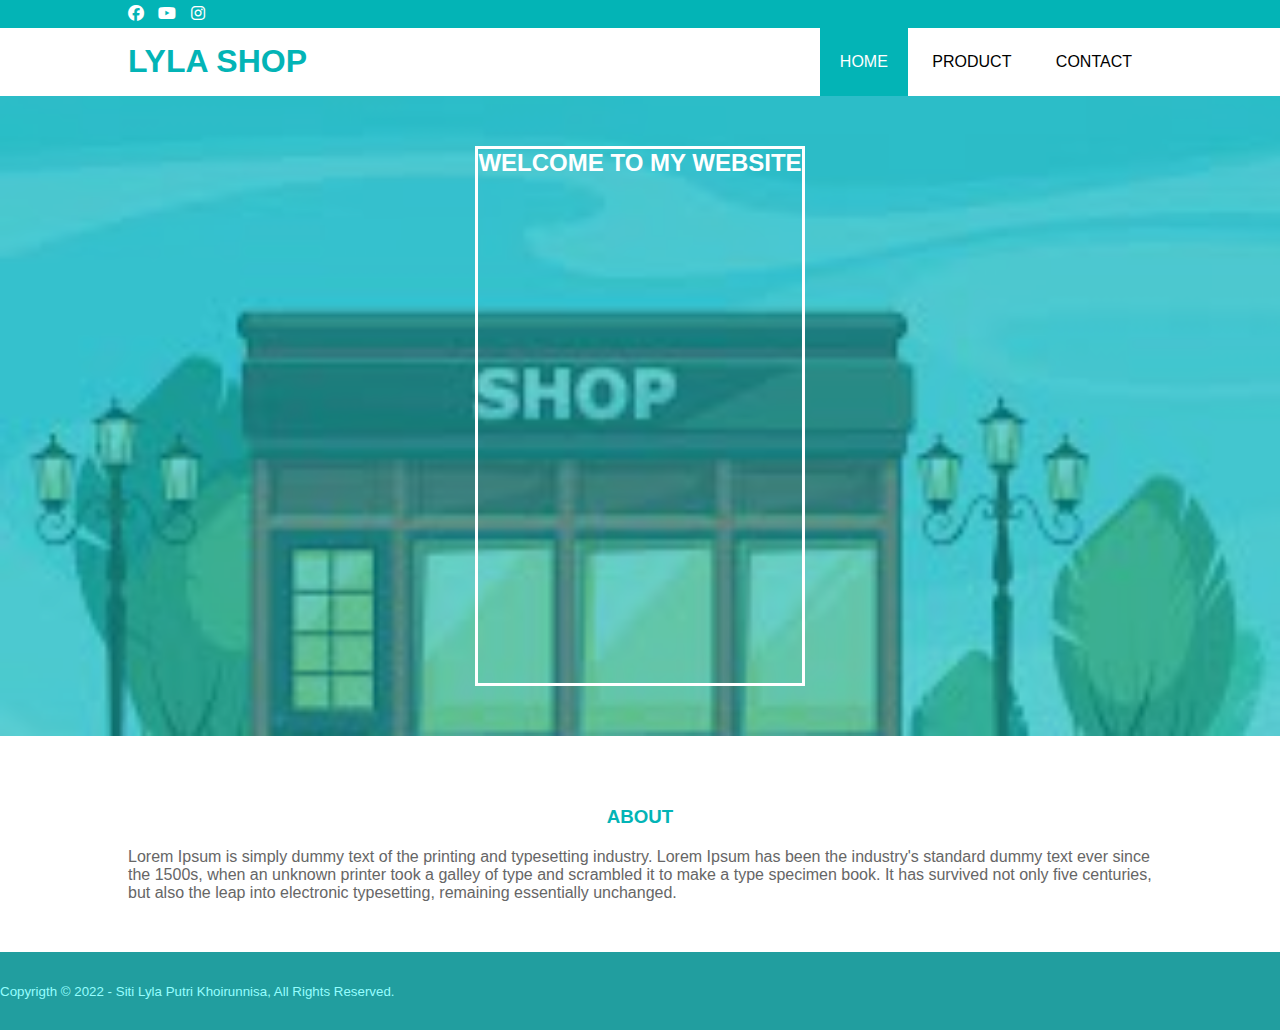
<file: latihan2/index.html>
<!DOCTYPE html>
<html lang="en">
<head>
    <meta charset="UTF-8">
    <meta http-equiv="X-UA-Compatible" content="IE=edge">
    <meta name="viewport" content="width=device-width, initial-scale=1.0">
    <title>ONLINE SHOP</title>
    <link rel="stylesheet" href="index.css">
    <link rel="stylesheet" href="https://cdnjs.cloudflare.com/ajax/libs/font-awesome/6.2.0/css/all.min.css">
</head>
<body>
    <div class="medsos">
        <div class="container">
            <ul>
                <li><a href=""><i class="fa-brands fa-facebook"></i></a></li>
                <li><a href=""><i class="fa-brands fa-youtube"></i></a></li>
                <li><a href=""><i class="fa-brands fa-instagram"></i></a></li>
            </ul>
        </div>
    </div>
    <header>
        <div class="container">
            <h1><a href="index.html">LYLA SHOP</a></h1>
            <ul>
                <li class="active"><a href="index.html">HOME</a></li>
                <li><a href="product.html">PRODUCT</a></li>
                <li><a href="contact.html">CONTACT</a></li>
         </ul>
        </div>
    </header>
    <section class="banner">
        <h2>WELCOME TO MY WEBSITE</h2>
    </section>
    <section class="about">
        <div class="container">
            <h3>ABOUT</h3>
            <p>Lorem Ipsum is simply dummy text of the printing and typesetting industry. Lorem Ipsum has been the industry's standard dummy text ever since the 1500s, when an unknown printer took a galley of type and scrambled it to make a type specimen book. It has survived not only five centuries, but also the leap into electronic typesetting, remaining essentially unchanged.</p>
        </div>
    </section>
    <footer>
        <div class="container"></div>
        <small>Copyrigth &copy; 2022 - Siti Lyla Putri Khoirunnisa, All Rights Reserved.</small>
    </footer>
</body>
</html>
</file>
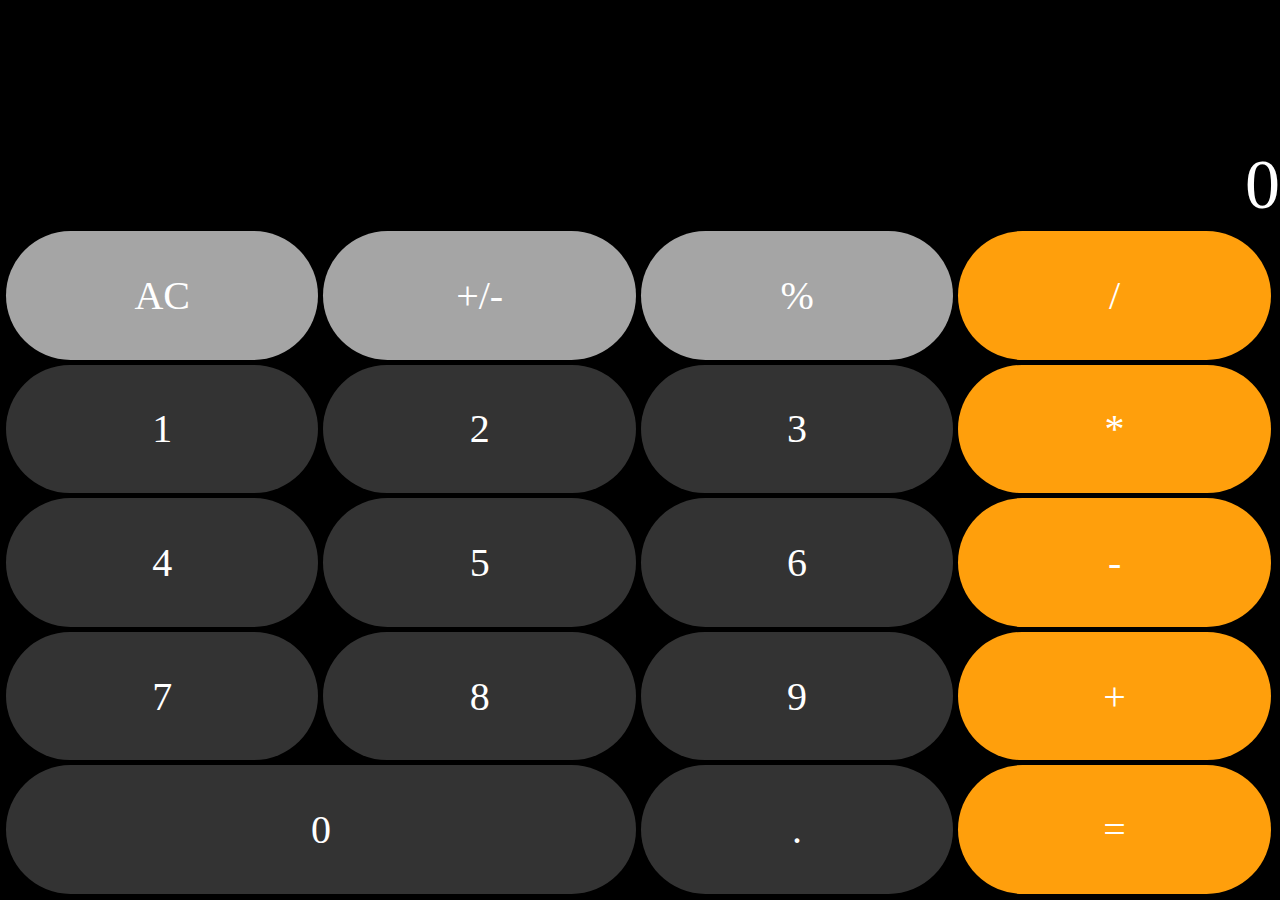
<file: calculator.html>
<!DOCTYPE html>
<html lang="en">
<head>
    <meta charset="UTF-8">
    <meta http-equiv="X-UA-Compatible" content="IE=edge">
    <meta name="viewport" content="width=device-width, initial-scale=1.0">
    <style>
        html{
            position: fixed;
            top: 0;
            left: 0;
            height: 100%;
            width: 100%;
            padding: 0;
            margin: 0;
            background-color: black;

        }
        body{
            display: block;
            height: 100%;
            width: 100%;
            padding: 0;
            margin: 0;
            background-color: black;
        }
        #up{
            position: relative;
            top: 0;
            left: 0;
            height: 25%;
            width: 100%;
            padding: 0;
            margin: 0;
            background-color: black;
        }
        #down{
            height: 75%;
            width: 105%;
            padding: 0;
            margin: 0;
            background-color: black;
        }
        p{
            width: fit-content;
            height: fit-content;
            position: absolute;
            right: 0;
            bottom: 0;
            margin: 0;
            padding: 0;
            font-size: 70px;
            color: white;
        }
        table{
            padding: 0;
            margin: 0;
                width: 95%;
                border: 1px solid black;
                height: 100%;
                text-align: center;
                table-layout: fixed;
        }
        .symbols{
            background-color: black;
            border-radius: 150px;
            color: white;
            font-size: 40px;
            margin: 5px;
            padding: 5px;
        }
        .uprow{
            background-color: #a5a5a5;
        }
        .siderow{
            background-color: #ff9f0c;
        }
        .mid{
            background-color: #333333;
        }
    </style>
   
    <title>CALCULATOR</title>
    
</head>
<body>
    <div id="up" onclick="back()">
        <p id="val">0</p>
    </div>
    <div id="down">
        <table cellspacing="5">
            <tr>
                <td class="symbols uprow" onclick="clr()">AC</td>
                <td class="symbols uprow" onclick="dev()">+/-</td>
                <td class="symbols uprow" onclick="value('100')">%</td>
                <td class="symbols siderow" onclick="value('/')">/</td>
            </tr>
            <tr>
                <td class="symbols mid" onclick="value(1)">1</td>
                <td class="symbols mid" onclick="value(2)">2</td>
                <td class="symbols mid" onclick="value(3)">3</td>
                <td class="symbols siderow" onclick="value('*')">*</td>
            </tr>
            <tr>
                <td class="symbols mid" onclick="value(4)">4</td>
                <td class="symbols mid" onclick="value(5)">5</td>
                <td class="symbols mid" onclick="value(6)">6</td>
                <td class="symbols siderow" onclick="value('-')">-</td>           
            </tr>
            <tr>
                <td class="symbols mid" onclick="value(7)">7</td>
                <td class="symbols mid" onclick="value(8)">8</td>
                <td class="symbols mid" onclick="value(9)">9</td>
                <td class="symbols siderow" onclick="value('+')">+</td>
            </tr>
            <tr>
                <td class="symbols mid" colspan="2" onclick="value(0)">0</td>
                <td class="symbols mid" onclick="value('.')">.</td>
                <td class="symbols siderow" onclick="eq()">=</td>
            </tr>
            
        </table>
    </div>
    <script>
        var Value =" ";
            function value(input)
            {
                input=String(input); Value+=input;
                document.getElementById("val").innerHTML=Value;
            }
            function clr()
            {
                document.getElementById("val").innerHTML="";
                Value = "";
            }
            function back()
            {
                Value = String(Value);

                if(Value.length-1==0||Value=="INVALID"||Value=="undefined"||Value=="infinity")
                {    
                    clr();      
                }
                else
                {
                    Value=Value.substring(0,Value.length-1);
                }
                document.getElementById("val").innerHTML= value;
            }
            function eq()
            {
                var len = Value.length-1;

                try
                {   Value = structuredClone(eval(Value));   }
                catch
                {   Value = "INVALID";   }
                    document.getElementById("val").innerHTML = Value ;
            }
            function dev(){
                alert("on development")
            }
                alert('to backward click on value')
                
                
    </script>
</body>
</html>
</file>
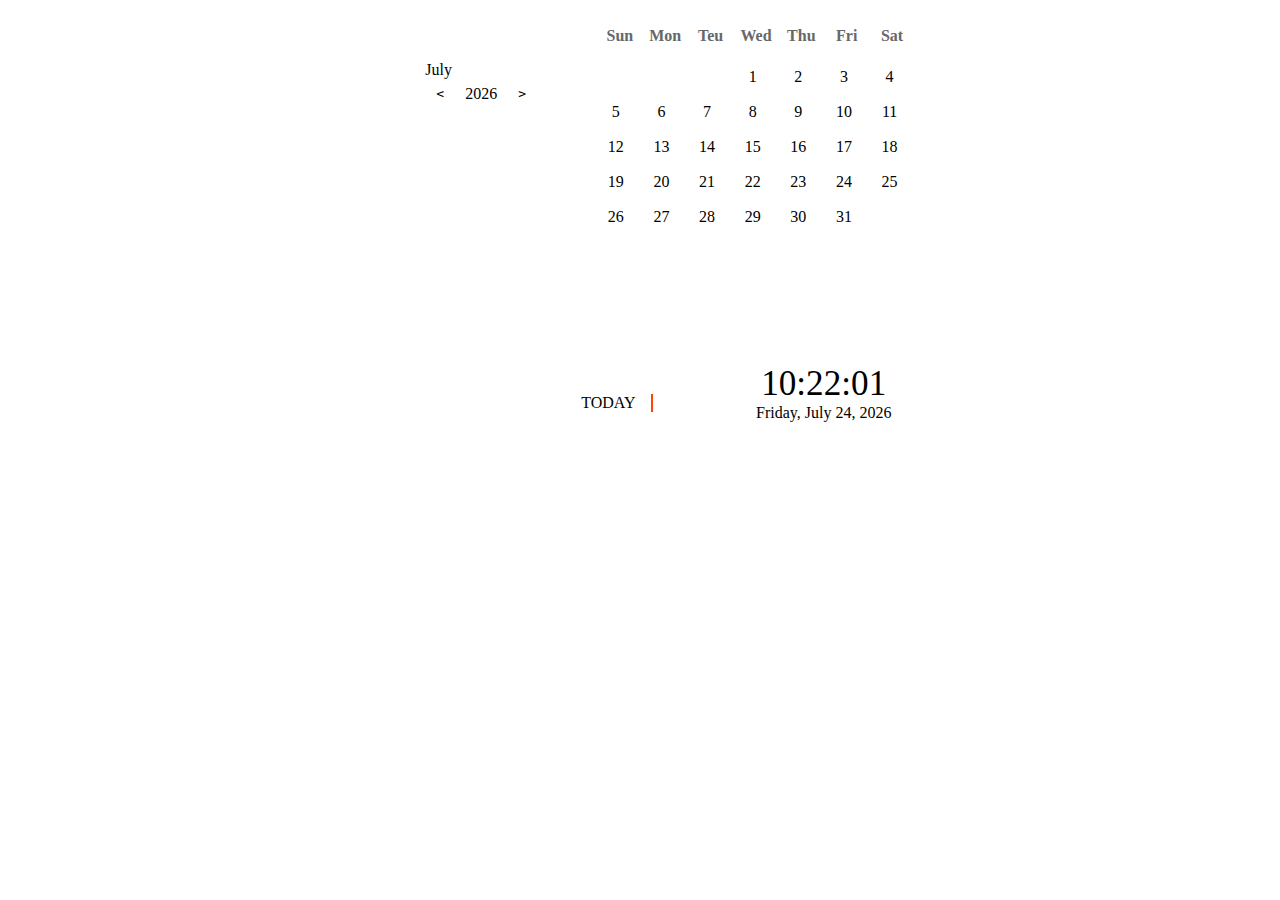
<file: calender.html>
<!DOCTYPE html>
<html lang="en">
<head>
    <meta charset="UTF-8">
    <meta http-equiv="X-UA-Compatible" content="IE=edge">
    <meta name="viewport" content="width=device-width, initial-scale=1.0">
    <title>CALENDER</title>
    <link rel="stylesheet" href="calender.css">
</head>
<body>
    <div class=" container ">
        <div class="calender">
            <div class="calender-header"></div>
                <span class="month-picker" id="month-picker">May</span>
            <div class="year-picker" id="year-picker">
                <span class="year-change" id="pre-year">
                    <pre><</pre>
                </span>

                <span id="year">2020</span>
                <span class="year-change" id="next-year">
                    <pre>></pre>
                </span>
            </div>
        </div>
        <div class="calender-body">
            <div class="calender-week-days">
                <div>Sun</div>
                <div>Mon</div>
                <div>Teu</div>
                <div>Wed</div>
                <div>Thu</div>
                <div>Fri</div>
                <div>Sat</div>
            </div>
            <div class="calender-days">
            </div>
            <div  class="calender-footer">
            </div>
            <div class="date-time-formate">
                <div class="day-text-formate">TODAY</div>
                <div class="date-time-value">
                <div class="time-formate">10:22:01</div>
                <div class="date-formate">12 - september - 2022</div>
                </div>
            </div>
            <div class="month-list"></div>
        </div>
    </div>
    <script>
        const isLeapYear =(year) =>{
            return(
                (year % 4 === 0 && year % 100 !== 0 && year % 400 !== 0)||
                (year % 100 === 0 && yera % 400 ===0)
            );
        };
        const getFebDays =  (year) =>{
            return isLeapYear(year) ? 29:28;
        };

        let calender = document.querySelector('.calender');
        const month_names = [
            'January',
            'February',
            'March',
            'April',
            'May',
            'June',
            'July',
            'August',
            'September',
            'October',
            'November',
            'December',
        ];
        let month_picker =
        document.querySelector('#month-picker');

        const dayTextFormate =
        document.querySelector('.day-text-formate');

        const timeFormate =
        document.querySelector('.time-formate');

        const dateFormate =
        document.querySelector('.date-formate');
        
        
        month_picker.onclik = ()=>{
            month_list.classList.remove('hideonce');
            month_list.classList.remove('hide');
            month_list.classList.add('show');

        dayTextFormate.classList.remove('showtime');
            dayTextFormate.classList.add('hidetime');
            timeFormate.classList.remove('showtime');
            timeFormate.classList.add('hidetime');
            dateFormate.classList.remove('showtime');
            dateFormate.classList.add('hidetime');
        };

        const generateCalender = (month, year) => {
            let calender_days =
            document.querySelector('.calender-days');
                calender_days.innerHTML='';
                let calender_header_year =
            document.querySelector('#year');
                let days_of_month = [
                    31,
                    getFebDays(year),
                    31,
                    30,
                    31,
                    30,
                    31,
                    31,
                    30,
                    31,
                    30,
                    31,
                ];
                let currentDate = new Date();

                month_picker.innerHTML = month_names[month];
                calender_header_year.innerHTML = year;

                let first_day = new Date(year, month);

            for (let i = 0; i <= days_of_month[month] + first_day.getDay() - 1; i ++){
                let day = document.createElement('div');

                if (i >= first_day.getDay()){
                    day.innerHTML = i - first_day.getDay() + 1;

                if (i - first_day.getDay() + 1 === currentDate.getDate()&&
                    year === currentDate.getFullYear()&&
                    month === currentDate.getMonth()
                ){
                    day.classList.add('current-date');
                }
                }
                calender_days.appendChild(day);
            }

        };

        let month_list = document.querySelector('.month-list');
        console.log(month_list);
        month_names.forEach((e, index) => {
            let month = document.createElement('div');
            month.innerHTML = `<div>${e}</div>`;

            month_list.append(month);
            month.onclick = () => {
                currentMonth.value = index;
                generateCalender(currentMonth.value,currentYear.value);
                month_list.classList.replace('show', 'hide');

            dayTextFormate.classList.remove('hideTime');
                dayTextFormate.classList.add('showtime');
                timeFormate.classList.remove('hideTime');
                timeFormate.classList.add('shwotime');
                dateFormate.classList.remove('hideTime');
                dateFormate.classList.add('showtime');
            };
        });

        (function (){
            month_list.classList.add('hideonce');
        }) ();
        document.querySelector('#pre-year').onclick = () =>{
            --currentYear.value;
            generateCalender(currentMonth.value,currentYear.value);
        };
        document.querySelector('#next-year').onclick = () =>{
            ++currentYear.value;
            generateCalender(currentMonth.value,currentYear.value);
        };

        let currentDate = new Date();
        let currentMonth = { value: currentDate.getMonth()};
        let currentYear = { value: currentDate.getFullYear()};
        generateCalender(currentMonth.value,currentYear.value);

        const todayShowTime = document.querySelector('.time-formate');
        const todayShowDate = document.querySelector('.date-formate');

        const currshowDate = new Date();
        const showCurrentDateOption ={
            year: 'numeric',
            month: 'long',
            day: 'numeric',
            weekday:'long',
        };
        const currentDateFormate = new 
        Intl.DateTimeFormat
        ('en-US', showCurrentDateOption).format(currshowDate);
        todayShowDate.textContent = currentDateFormate;

        setInterval(() => {
            const timer = new Date();
            const option = {
                hour:'numeric',
                minute: 'numeric',
                second: 'numeric',
            };

            const formateTimer = new 
            Intl.DateTimeFormat('en-US',option).format(timer);
                let time = `${`${timer.getHours()}`
                .padStart(
                    2,'0'
                    )}:${`${timer.getMinutes()}`.padStart(
                    2,'0'
                    )}:${`${timer.getSeconds()}`.padStart(
                    2,'0'
                    )}`;

                todayShowTime.textContent = formateTimer;},1000);
                
        alert("its an dynamic app: 1.touch on the current month at header for traveling to another month")

</script>
    
</body>
</html>
</file>
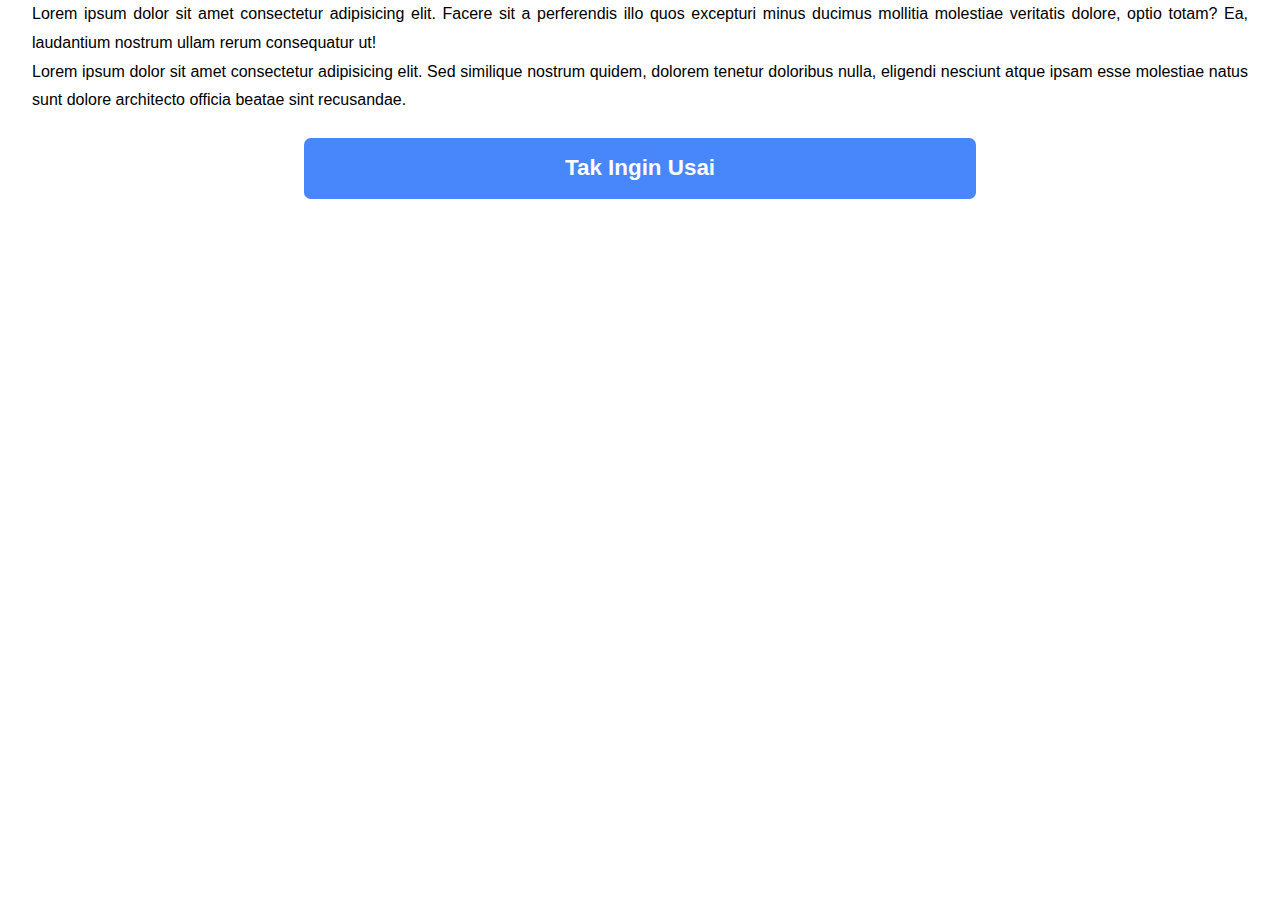
<file: Flashlight.html>
<!DOCTYPE html>
<html lang="en">
<head>
    <meta charset="UTF-8">
    <meta http-equiv="X-UA-Compatible" content="IE=edge">
    <meta name="viewport" content="width=device-width, initial-scale=1.0">
    <title>Flashlight Effect</title>
    <link rel="stylesheet" href="flashlight.css">
    <link href="https://fonts.google.com/specimen/Noto+Sans+JP" rel="stylesheet"/>
</head>
<body>
    <div id="flashlight"></div>
    <p>
        Lorem ipsum dolor sit amet consectetur adipisicing elit. Facere sit a perferendis illo quos excepturi minus ducimus mollitia molestiae veritatis dolore, optio totam? Ea, laudantium nostrum ullam rerum consequatur ut!
    </p>
    <p>
        Lorem ipsum dolor sit amet consectetur adipisicing elit. Sed similique nostrum quidem, dolorem tenetur doloribus nulla, eligendi nesciunt atque ipsam esse molestiae natus sunt dolore architecto officia beatae sint recusandae.
    </p>
    <a href="https://www.youtube.com/watch?v=9exIzZVJoY4&list=RD9exIzZVJoY4&start_radio=1"
    target="_blank">Tak Ingin Usai</a>
    <script>
        alert("Move your mouse/finger across the screen!")
        let mouseX = 0;
        let mouseY = 0;
        let flashlight = document.getElementById("flashlight");

        const isTouchDevice = () =>{
            try{
                document.createEvent("TouchEvent"); return true;
            } catch (e){
                return false;
            }
        };
        function getMousePosition(e){
            try{
                mouseX = !isTouchDevice()? e.pageX : e.touches[0].pageY;
                mouseY = !isTouchDevice()? e.pageY : e.touches[0].pageY;
                    flashlight.style.setProperty("--Xpos",mouseX + "px");
                    flashlight.style.setProperty("--Ypos",mouseY + "px");
            }
            catch(e){

            }
        }
        document.addEventListener("mousemove", getMousePosition);
        document.addEventListener("touchmove", getMousePosition);
    </script>
    
</body>
</html>
</file>
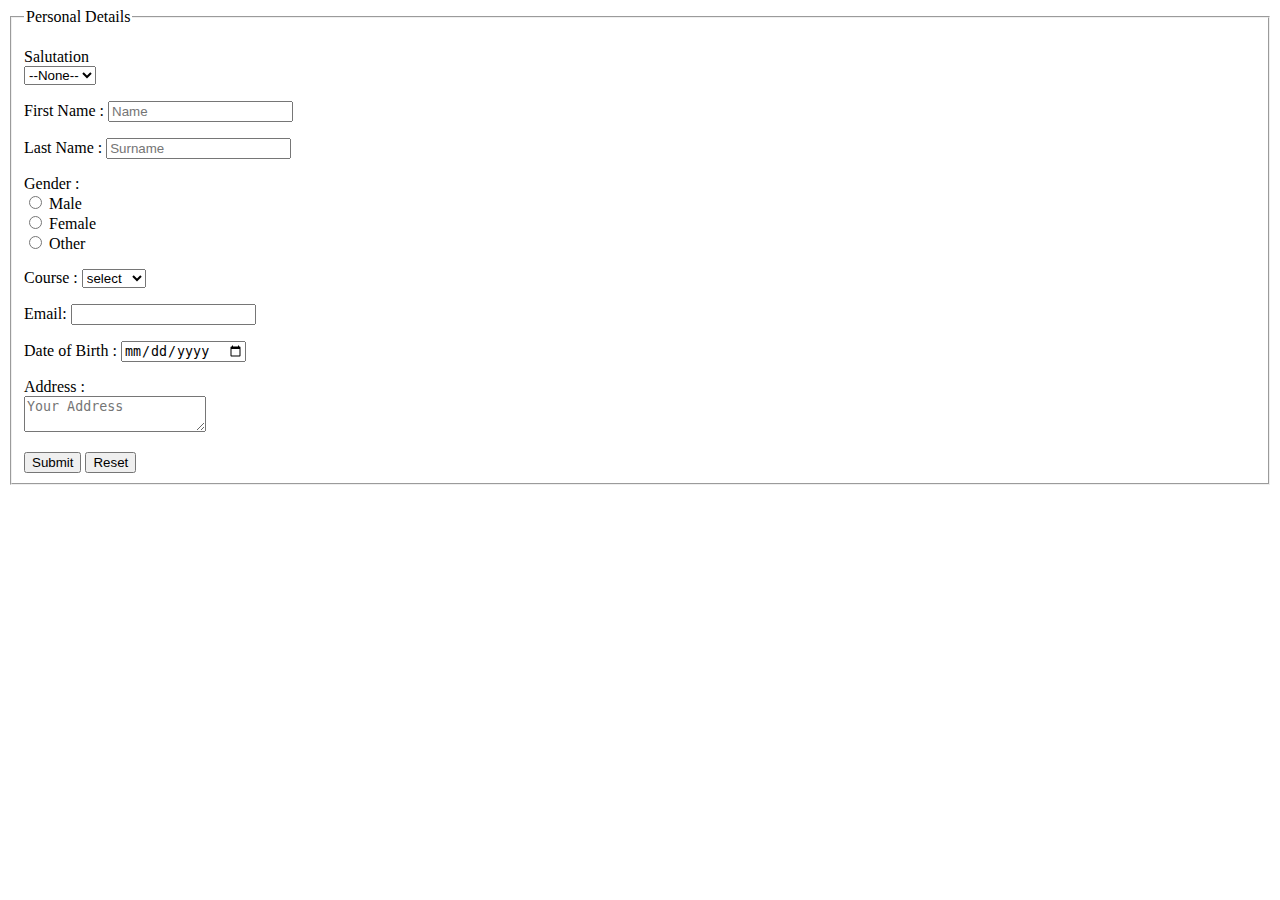
<file: form.html>
<!DOCTYPE html>
<html lang="en">
<head>
    <meta charset="UTF-8">
    <meta http-equiv="X-UA-Compatible" content="IE=edge">
    <meta name="viewport" content="width=device-width, initial-scale=1.0">
    <title>Form</title>
</head>
<body>
    <form>
        <fieldset>
            <legend alignt ="center">Personal Details</legend>
            <p>
                <label>Salutation
                    <br/>
                    <select name = "Salutation">
                        <option>--None--</option>
                        <option>Mr.</option>
                        <option>Mrs.</option>
                        <option>Dr.</option>
                        <option>Prof.</option>
                    </select>
                </label>
            </p>
            <div>
                <p>
                    <label>First Name : <input name = "firstName" placeholder="Name" required/></label><br/>
                </p>
                <p>
                    <label>Last Name : <input name = "lastName" placeholder="Surname"/></label>
                </p>
            </div>
            <div>
                <p>
                    Gender :
                    <br/>
                    <input type = "radio" name = "gender" value="male"/>
                    <label for  = "male">Male</label><br/>
                    <input type = "radio" name = "female" value="female"/>
                    <label for  = "female">Female</label><br/>
                    <input type = "radio" name = "gender" value="other"/>
                    <label for = "other">Other</label><br/>
                </p>
            </div>
            <div>
                <label>
                    Course :
                    <select name = "Course">
                        <option>select</option>
                        <option>Java</option>
                        <option>Python</option>
                        <option>C++</option>
                        <option>C</option>
                    </select>
                </label>
            </div>
            <div>
                <p>
                    <label>Email: <input type = "email" name = "email" required></label>
                </p>
                <p>
                    <label>Date of Birth : <input type="date" name="BirthDate" required></label>
                </p>
                <p>
                    <label>Address : <br/>
                        <textarea name = "address" placeholder="Your Address" required></textarea>
                    </label>
                </p>
            </div>
            <div>
                <button type ="submit">Submit</button>
                <button type ="reset">Reset</button>
            </div>
        </fieldset>
    </form>
    <script>
        alert("I'm a beginner please help me grow. I welcome any comments you might like to make")
    </script>
</body>
</html>
</file>
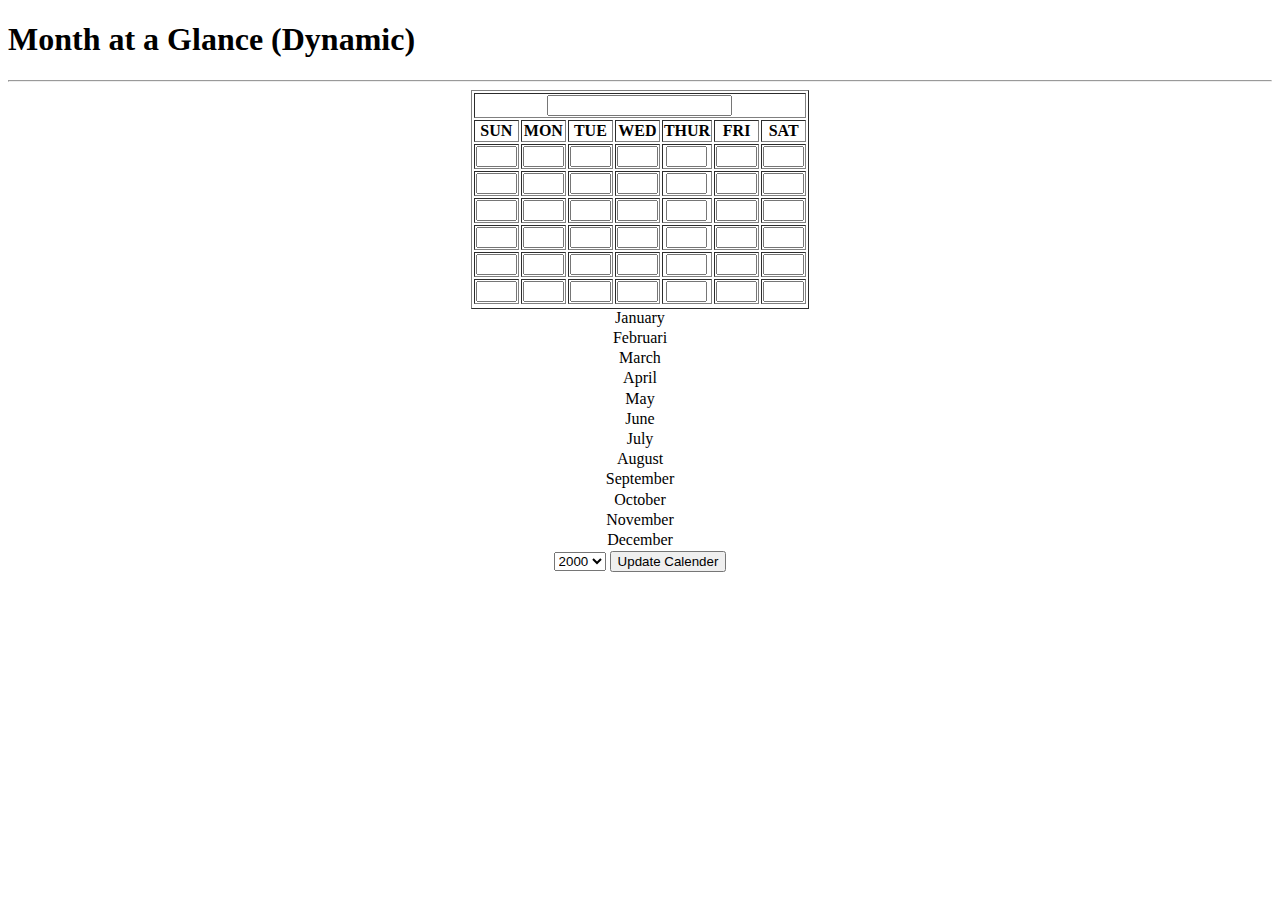
<file: lat.html>
<!DOCTYPE html>
<html lang="en">
<head>
    <meta charset="UTF-8">
    <meta http-equiv="X-UA-Compatible" content="IE=edge">
    <meta name="viewport" content="width=device-width, initial-scale=1.0">
    <title>Document</title>
    <script type="text/javascript">
        function getFirstDay(theYear, theMonth)
        {
            var firstDate = new Date(theYear, theMonth,1);
            return firstDate.getDay();
        }
        function getMonthLen(theYear, theMonth)
        {
            var oneDay = 1000 * 60 * 60 * 24 ;
            var thisMonth = new Date(theYear, theMonth, 1);
            var nextMonth = new Date(theYear, theMonth + 1, 1);
            var len =Math.ceil((nextMonth.getMonth.getTime() - thisMonth.getTime())/oneDay);
            return len;
        }
        function getY2KYear(today)
        {
            var yr = today.getYear();
            return ((yr < 1900)? yr+1900 : yr);
        }
        theMonth = new MakeArray(12);

        function MakeArray(n)
        {
            this[0] = "January";
            this[1] = "Februari";
            this[2] = "March";
            this[3] = "April";
            this[4] = "May";
            this[5] = "June";
            this[6] = "July";
            this[7] = "August";
            this[8] = "September";
            this[9] = "October";
            this[10] = "November";
            this[11] = "December";
            this.length = n ;
            return this ;
        }

        function populateFields(form)
        {
            var theMonth = form.chooseMonth.selectedIndex ;
            var theYear = form.chooseYear.options[form.chooseYear.selectedIndex].text ;
            var getFirstDay = getFirstDay(theYear, theMonth);
            var howMany = getMonthLen(theYear, theMonth);
                form.oneMonth.value = theMonths[theMonth] + "" + theYear ;
            
            for (var i = 0; i < 42; i ++)
            {
                if (i < FirstDay || i >= (howMany + FirstDay))
                {
                    form.oneDay[i].value = "";
                }
                else{
                    form.oneDay[i].value = i - FirstDay + 1;
                }
            }
        }
    </script>
</head>
<body>
    <h1>Month at a Glance (Dynamic)</h1>
    <hr>
    <script type="text/javascript">
        <!-- start
            var oneField = "<input type='text' name='oneDay' size=2 onfocus=''>";
            var content = "<form><center><table border='1'>";
                content += "<tr><th colspan = 7><input type='text' name ='oneMonth'></th></tr>"
                content += "<tr><th> SUN </th><th> MON</th><th>TUE</th><th>WED</th><th>THUR</th><th>FRI</th><th>SAT</th></tr>";
                content += "<tr>";

                    for(var i = 1; i < 43; i++)
                    {
                        content += "<td align='middle'>" + oneField + "</td>";
                        if (i % 7 == 0)
                        {
                            content += "</tr><tr>" ;
                        }
                    }
            
                content += "</table" ;
                document.write(content) ;
            
            -->
    </script>

    <select name="chooseMonth">
        <option selected>January</option>
        <option>Februari</option>
        <option>March</option>
        <option>April</option>
        <option>May</option>
        <option>June</option>
        <option>July</option>
        <option>August</option>
        <option>September</option>
        <option>October</option>
        <option>November</option>
        <option>December</option>
    </select>
    
    <select name="chooseYear">
        <option selected>2000</option>
        <option>2001</option>
        <option>2002</option>
        <option>2003</option>
        <option>2004</option>
        <option>2005</option>
        <option>2006</option>
        <option>2007</option>
        <option>2008</option>
        <option>2009</option>
        <option>2010</option>
        <option>2011</option>
        <option>2012</option>
        <option>2013</option>
        <option>2014</option>
        <option>2015</option>
    </select>
    <input type="button" name="updater" value="Update Calender" onclick="populateFields(this.form)">
</body>
</html>
</file>
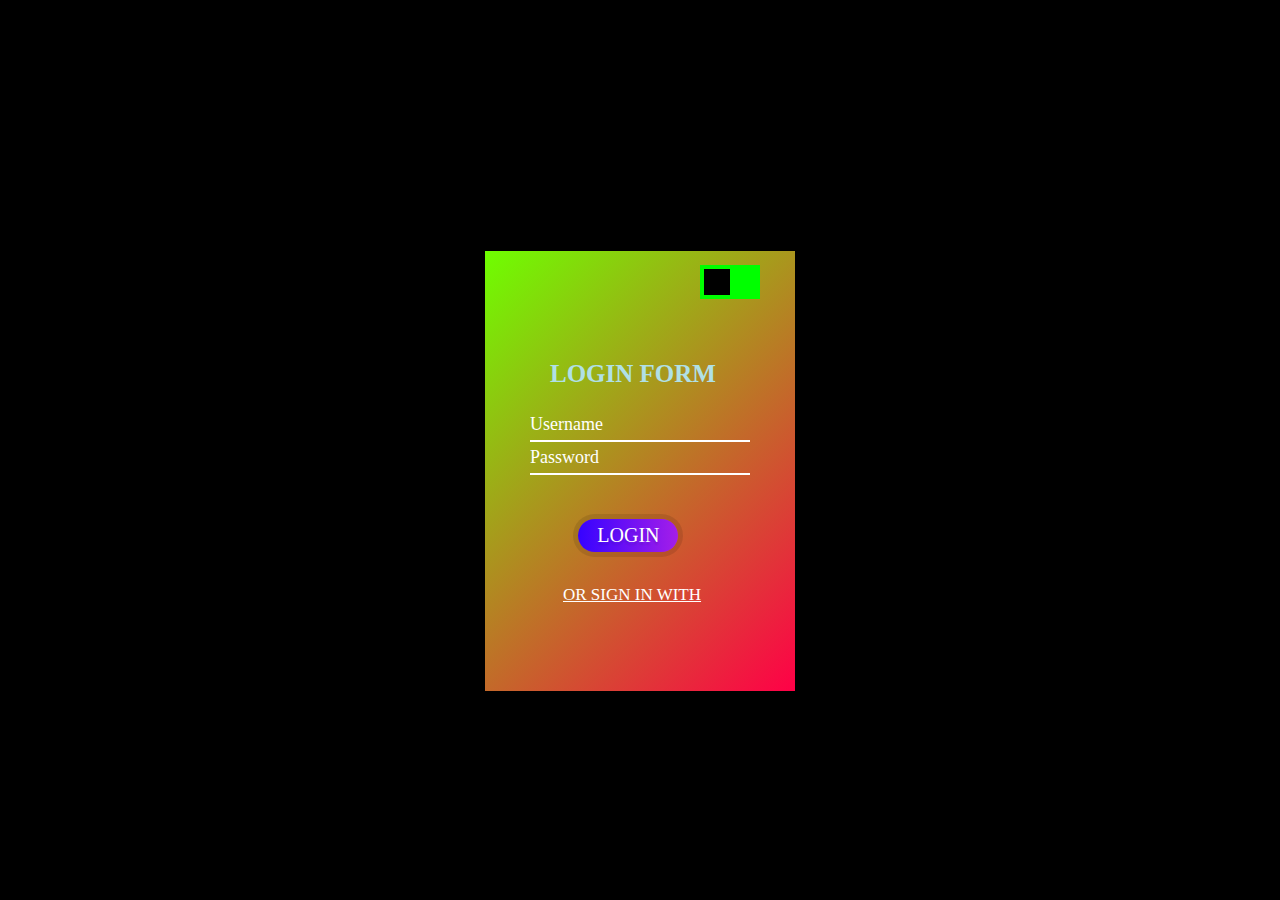
<file: Login.html>
<!DOCTYPE html>
<html lang="en">
<head>
    <meta charset="UTF-8">
    <meta http-equiv="X-UA-Compatible" content="IE=edge">
    <meta name="viewport" content="width=device-width, initial-scale=1.0">
    <title>Login Form</title>
    <link rel="stylesheet" href="Login.css">
</head>
<body>
    <div class="container">
        <div class="theme-switch-wrapper">
            <label class="theme-switch" for="checkbox">
                <input type="checkbox" id="checkbox"/>
                <div class="move"></div>
            </label>
        </div>
        <div class="form">
            <h2>LOGIN FORM</h2>
            <form>
                <div class="page">
                    <input type="text" name="" placeholder="username">
                </div>
                <div class="page">
                    <input type="password" name="" placeholder="password">
                </div>
                <div class="page" >
                    <input type="submit" value="LOGIN" onclick="alert('Yuo are succesfully logged in')">
                </div>
                <p><a href=#>OR SIGN IN WITH</a></p>
                <div class="social">
                    <span><i class="fab fa-facebook-f"></i></span>
                    <span><i class="fab fa-google-plus"></i></span>
                    <span><i class="fab fa-github"></i></span>
                </div>
            </form>
        </div>
    </div>
    
</body>
</html>
</file>
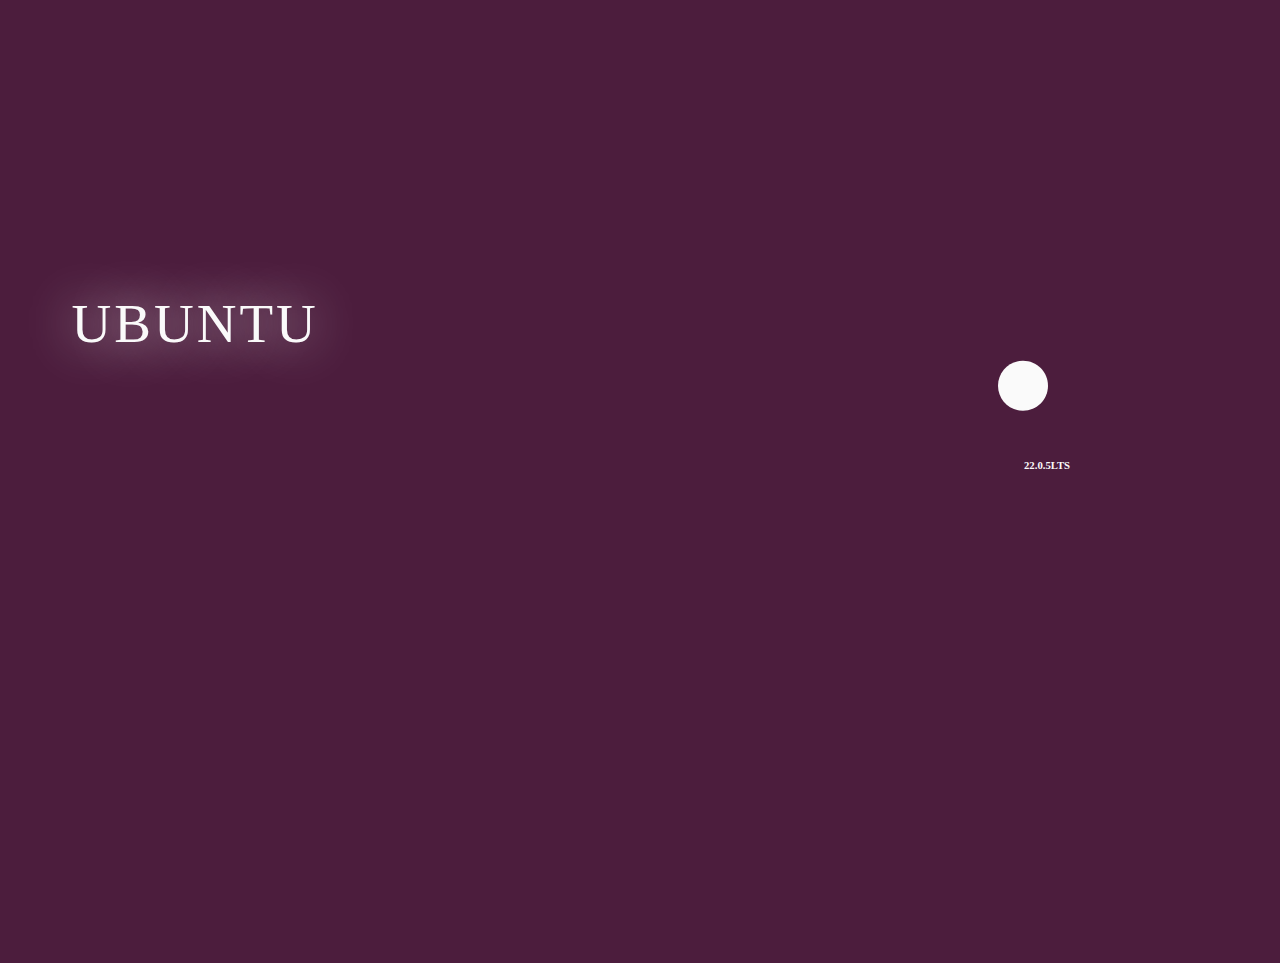
<file: logo_ubuntu.html>
<!DOCTYPE html>
<html lang="en">
<head>
    <meta charset="UTF-8">
    <meta http-equiv="X-UA-Compatible" content="IE=edge">
    <meta name="viewport" content="width=device-width, initial-scale=1.0">
    <title>Ubuntu Dekstop Logo</title>
    <style type="text/css" media="all">
        *{
            margin : 0;
            padding: 0;
    }
    body {
        background: rgba(56, 4, 40, 0.9);
    }
    .loading-area {
        display: grid;
        place-items: center;
        height: 100vh;
    }
    .loader div {
        height: 15px;
        width: 15px;
        border-radius: 50%;
        transform: scale(0);
        animation: animate 1.5s ease-in-out-infinite;
        display: inline-block;
        margin: .5rem;
    }
    .loader div:nth-child(0){
        animation-delay: 0s;
    }
    .loader div:nth-child(1){
        animation-delay: 0.2s;
    }
    .loader div:nth-child(2){
        animation-delay: 0.4s;
    }
    .loader div:nth-child(3){
        animation-delay: 0.6s;
    }
    .loader div:nth-child(4){
        animation-delay: 0.8s;
    }
    .loader div:nth-child(5){
        animation-delay: 1s;
    }
    .loader div:nth-child(6){
        animation-delay: 1.2s;
    }
    .loader div:nth-child(7){
        animation-delay: 1.4s;
    }
    @keyframes animate{
        0%, 100% {
            transform: scale(0.2);
            background-color: #fff;
            box-shadow: 0 0 10px #fff;
        }
        40% {
            transform: scale(1);
            background-color: #fff;
            box-shadow: 0 0 25px #fff;

        }
    }
    svg{
        position: absolute;
        width: 50px;
        top: 40%;
        left: 78%;
        transition: 5s;
        animation-name: svganimation;
        animation-direction: alternate;
        animation-duration: 25s;
        animation-fill-mode: forwards;
        animation-iteration-count: 1time;
        animation-play-state: running;
        animation-timing-function: ease-in-out;
    }
    @keyframes svganimation{
        0%{
            opacity: 0;
            color: rgba(54,4,40,0,9);
        }
        100%{
            opacity: 1;
            color: #fff;
        }
    }

    .app{
        position: relative;
        text-align: center;
        color: #FAFAFA;
        font-family: Ubuntu;
        list-style-type: none;
        font-size: 55px;
        top: 5.3em;
        left: 1.3em;
        text-shadow: 0 0 50px #fff;
        display: flex;
        letter-spacing: 3px;
    }
            li{
                animation-name: animate1;
                animation-duration: calc(var(--1)*5s);
                animation-fill-mode: forwards;
                animation-timing-function: ease-in-out;
            }
            @keyframes animate1{
                0%{
                    opacity: 0;
                    transform: rotateX(0deg);
                    color: rgba(56, 4, 40, 0.9);
                    text-shadow: 0 0 5px rgba(56, 4, 40, 0.9);
                }
                100%{
                    opacity: 1;
                    transform: rotateX(720deg);
                    color: #fff;
                    text-shadow: 0 0 10px #fff;
                }
            }
        .text{
            position: absolute;
            color: #FAFAFA;
            top: 51%;
            left: 80%;
        }
        h6{
            animation-name: move;
            animation-duration: calc(var(--i)*3s);
        }
        @keyframes move{
            0% {
                transform: rotateY(0deg);
                opacity: 0;
            }
            100%{
                opacity: 1;
                transform: rotateY(720deg);
            }
        }
    </style>
</head>
<body>
    <ul class="app">
        <li style="--i:0.8">U</li>
        <li style="--i:1.5">B</li>
        <li style="--i:1.8">U</li>
        <li style="--i:2.3">N</li>
        <li style="--i:2.5">T</li>
        <li style="--i:3.8">U</li>
    </ul>
    <h6 class="text" style="--i:3.8">22.0.5LTS</h6>
    
    <div class="loading-area">
        <div class="loader">
            <div></div>
            <div></div>
            <div></div>
            <div></div>
            <div></div>
            <div></div>
            <div></div>
        </div>
    </div>
            <svg style="color:rgb(242,151,53);"xmlns="https://www.w3.org/2000/svg"
            viewBox="0 0 496 512" style="--i:3.8">
            <path d="M248 8C111 8 0 119 0 256s111 248 248 248 248-111 248-248S385 8 248 8zm52.7 93c8.8-15.2 28.
            3-20.5 43.5-11.7 15.3 8.8 20.5 28.3 11.7 43.6-8.8 15.2-28.3 20.5-43.5 11.7-15.3-8.9-20.5-28.4-11.
            7-43.6zM87.4 287.9c-17.6 0-31.9-14.3-31.9-31.9 0-17.6 14.3-31.9 31.9-31.9 17.6 0 31.9 14.3 31.9 31.9 
            0 17.6-14.3 31.9-31.9 31.9zm28.1 3.1c22.3-17.9 22.4-51.9 0-69.9 8.6-32.8 29.1-60.7 56.5-79.1l23.7 39.
            6c-51.5 36.3-51.5 112.5 0 148.8L172 370c-27.4-18.3-47.8-46.3-56.5-79zm228.7 131.7c-15.3 8.8-34.7 3.
            6-43.5-11.7-8.8-15.3-3.6-34.8 11.7-43.6 15.2-8.8 34.7-3.6 43.5 11.7 8.8 15.3 3.6 34.8-11.7 43.6zm.
            3-69.5c-26.7-10.3-56.1 6.6-60.5 35-5.2 1.4-48.9 14.3-96.7-9.4l22.5-40.3c57 26.5 123.4-11.7 128.9-74.
            4l46.1.7c-2.3 34.5-17.3 65.5-40.3 88.4zm-5.9-105.3c-5.4-62-71.3-101.2-128.9-74.4l-22.5-40.3c47.9-23.
            7 91.5-10.8 96.7-9.4 4.4 28.3 33.8 45.3 60.5 35 23.1 22.9 38 53.9 40.2 88.5l-46 .6z"
            
            fill="#FAFAFA"></path>
        </svg>
</body>
</html>
</file>
<file: latihan2/index.css>
*{
    padding: 0;
    margin: 0;
    font-family: sans-serif;
}
a{
    color: inherit;
    text-decoration: none;
}
.medsos{
    padding: 5px 0;
    background-color: #03B4B6;
}
.medsos ul li{
    display: inline-block;
    color: white;
    margin-right: 10px;
}
.container{
    width: 80%;
    margin: 0 auto;
}
.container:after{
    Content: ' ';
    Display: block;
    Clear: both;
    }
header{
    
}
header h1{
    float: left;
    padding: 15px 0;
    color: #03B4B6;
}
header ul{
    float: right;
}
header ul li{
    display: inline-block;
}
header ul li a{
    padding: 25px 20px;
    display: inline-block;
}
header ul li a:hover{
    background-color: #03B4B6;
    color: #fff;
}
.active{
    background-color: #03B4B6;
    color: #fff; 
}
.banner{
    height: 60vh;
    
    background-image: url(./img/banner.jpg);
    background-size: cover;
    position: relative;
    display: flex;
    justify-content: center;
    align-content: center;


}
.banner:after{
    content: " ";
    display: block;
    position: absolute;
    top: 0;
    left: 0;
    right: 0;
    bottom: 0;
    background-color: rgba(3, 180, 182, .6);
}
.banner h2{
    color:white;
    z-index: 1;
    padding: 20px 25;
    border: 3px solid #fff;
}
section{
    padding: 50px 0;
}
section h3{
    text-align: center;
    padding: 20px 0;
    color:#03B4B6;
}
.about p{
    color: #666;
    word-spacing: normal;
}
footer{
    padding: 30px 0;
    background-color:#219E9F ;
    color: #96FDFE ;
}
</file>
<file: calender.css>
:root {
    --dark-text:#f8fbff;

    --light-body:#f3f8fe;
    --light-main:#fdfdfd;
    --light-second:#c3c2c8;
    --light-hover:#f0f0f0;
    --light-text:#151426;
    --light-btn:#ff9100;

    --blue:#0000ff;
    --white:#fff;
    --shadow: rgba(100,100,111.0.2) 0px 7px 29px 0px;
    --font-family: consolas;
}

*{
    padding: 0;
    margin: 0;
    box-sizing: border-box;
}
html,
body {
    place-items: center;
    font-family: var(--font-family);
    background-color: var(--bg-body);
}

.container {
    width: max-content;
    height: max-content;
    /* position: relative; */
    display: flex;
    padding: 2% 0px 0px 0px;
    justify-content: center;
    top: 0%;
    right: 100%;
    width: 100%;
    height: 100%;
}

.calender {
    height: 610px;
    width: max-content;
    background-color: var(--bg-main);
    border-radius: 25px;
    overflow: hidden;
    padding: 30px 50px 0px 50px;
}
.calender{
    box-shadow: var(--shadow);
}
.calender-header {
    display: flex;
    justify-content: space-between;
    align-items: center;
    font-weight: 700;
    color: var(--color-txt);
    padding: 10px;
}
.calender-week-days {
    display: grid;
    grid-template-columns: repeat(7,1fr);
    font-weight: 600;
    cursor: pointer;
    color:  rgb(104 ,104, 104);
}
.calender-week-days div:hover {
    color: black;
    transform: scale(1.2);
    transition: all .2s ease-in-out;
}

.calender-week-days div{
    display: grid;
    place-items: center;
    color: var(--bg-second);
    height: 50px;
}
.calender-days {
    display: grid;
    grid-template-columns: repeat(7,1fr);
    gap: 2px;
    color: var(--color-txt);
}

.calender-days div {
    width: 37px;
    height: 33px;
    display: flex;
    align-items: center;
    justify-content: center;
    padding: 5px;
    position: relative;
    cursor: pointer;
    animation: to-top 1s forwards;
}
.month-picker {
    padding: 4px 10px;
    border-radius: 10px;
    cursor: pointer;
}
.month-picker:hover {
    background-color: var(--color-hover);
}
.month-picker:hover {
    color: var(--color-txt);
    
}
.year-picker {
    display: flex;
    align-items: center;
}
.year-change {
    height: 30px;
    width: 30px;
    border-radius: 50%;
    display: grid;
    place-items: center;
    margin: 0px 10px;
    cursor: pointer;
}
.year-change:hover {
    background-color: var(--light-btn);
    transition: all .2s ease-in-out;
    transform: scle(1.12);
}
.year-change:hover pre {
    color: var(--bd-body);
}
.calender-footer {
    padding: 10px;
    display: flex;
    justify-content: flex-end;
    align-items: center;
}
#year:hover {
    cursor: pointer;
    transform: scale(1.2);
    transition: all 0.2 ease-in-out;
}
.calender-days div span {
    position: absolute;
}
.calender-days div:hover {
    transition: width 0.2s ease-in-out, height 0.2s ease-in-out ;
    background-color: rgb(240,88,0);
    border-radius: 20px;
    color: var(--dark-text);
}
.calender-days div current-date {
    color: var(--dark-text);
    background-color: var(--light-btn);
    border-radius: 20%;
}
.month-list {
    position: relative;
    left: 0;
    top: -50px;
    background-color: #ebebeb;
    color: var(--light-text);
    display: grid;
    grid-template-columns: repeat(3,auto);
    gap: 5px;
    border-radius: 20px;
}
.month-list > div {
    display: grid;
    place-content: center;
    margin: 5px 10px;
    transition: all 0.2s ease-in-out;
}
.month-list > div >div {
    border-radius: 15px;
    padding: 10px;
    cursor: pointer;
}
.month-list >div >div:hover {
    background-color: var(light-btn);
    color: var(--dark-text);
    transform: scale(0.9);
    transition: all 0.2s ease-in-out;
}
.month-list.show {
    visibility: visible;
    pointer-events: visible;
    transition: 0.6s ease-in-out;
    animation: to-left .71s forwards;
}
.month-list.hideonce {
    visibility: hidden;
}
.month-list.hide {
    animation: to-right 1s forwards;
    visibility: none;
    pointer-events: none;
}
.date-time-formate {
    width: max-content;
    height: max-content;
    font-family: Dubai Light,Century gothic;
    position: relative;
    display: inline;
    top: 140px;
    justify-content: center;
}
.day-text-formate {
    font-family: Microsoft JhengHei UI;
    font-size: 2,5rem;
    padding-right: 5%;
    border-right: 2px solid orangered;
    position: absolute;
    left: -1rem;
}
.date-time-value {
    display: block;
    height: max-content;
    width: max-content;
    position: relative;
    left: 50%;
    top: -30px;
    text-align: center;
}
.time-formate {
    font-size: 2.2rem;
}
.time-formate.hidetime{
    animation: hidetime 1,5s forwards;
}
.day-text-formate.hidetime {
    animation: hidetime 1.5s forwards;
}
.day-formate.hidetime {
    animation: hidetime 1.5s forwards;
}
.day-text-formate.showti.e {
    animation: showtime 1s forwards;
}
.time-formate.showitme {
    animation: showtime 1s forwards;
}
.date-formate.showtime {
    animation: showtime 1s forwards;
}
@keyframes to-top {
    0% {
        transform: translateY(0);
        opacity: 0;
    }
    100% {
        transform: translateY(100%);
        opacity: 1;
    }
}
@keyframes to-left {
    0% {
        transform: translateX(230%);
        opacity: 1;
    }
    100% {
        transform: translateX(0);
        opacity: 1;
    }
}
@keyframes to-right {
    10% {
        transform: translateX(0);
        opacity: 1;
    }
    100% {
        transform: translateX(-150%);
        opacity: 1;
    }
}
@keyframes showtime {
    0% {
        transform: translateX(250%);
        opacity: 1;
    }
    100% {
        transform: translateX(0%);
        opacity: 1;
    }
}
@keyframes hidetime {
    0% {
        transform: translateX(0%);
        opacity: 1;
    }
    100% {
        transform: translateX(-370%);
        opacity: 1;
    }
}
@media (max-width:375px) {
    .month-list>div{
        margin: 5px 0px;
    }
}
</file>
<file: flashlight.css>
*{
    padding: 0;
    margin: 0;
    -webkit-box-sizing: border-box;
            box-sizing: border-box;
    cursor: none;
    font-family: "Poppins", sans-serif;
}
p{
    font-size: 1em;
    text-align: justify;
    line-height: 1.8em;
    padding: 0 2em;
}
#flashlight {
    --Xpos : 50vw;
    --Ypos : 50vh;
}
#flashlight :before {
    content: "";
    display: block;
    width: 100%;
    height: 100%;
    position: absolute;
    pointer-events: none;
    background:  -moz-radial-gradient(var(--Xpos)var(--Ypos),circle 10em,
    rgba(0,0,0,0),
    rgb(94, 7, 7));
    background: radial-gradient(circel 10em at var(--Xpos),var(--Ypos),rgba(0,0,0,0),rgba(0,0,0,1));
}
a{
    display: block;
    background-color: #4786fb;
    text-align: center;
    text-decoration: none;
    font-size: 1.4em;
    font-weight: 600;
    color: #ffffff;
    padding: 0.8em 0;
    width: 95%;
    max-width: 30em;
    margin: 1em auto;
    border-radius: 0.3em;
}
@media screen and (max-width : 500px)
{
body{
    font-size: 14px;
    }
}
</file>
<file: Login.css>
@importurl('https//fonts.googleapis.com/css?family=Permanent+Marker');

body {
    margin: 0;
    padding: 0;
    display: flex;
    justify-content: center;
    min-height: 100vh;
    align-elements :center;
    background: #000;
    font-family: Charm;
}
.container {
    position: relative;
    width: 300px;
    margin-top: 20%;
    height: 430px;
    border-radius: 40px;
    min-height: 100px;
    background: rgba(255,255,255,0.05);
    box-shadow: 0 0 15px rgba(0,0,0,1);
}
.container:before {
    content: '';
    position: absolute;
    top: -5px;
    left: -5px;
    right: -5px;
    bottom: -5px;
    pointer-events: none;

    background-image: linear-gradient(-45deg,#ff0047,#6eff00);
    animation: flow 7s linear infinite;
}

.form{
    position: absolute;
    width: 100%;
    height: 100%;
    padding: 40px;
    box-sizing: border-box;
    z-index: 1;
}
.form h2 {
    margin-left: 20px;
    font-family: Permanent Marker;
    padding: 0;
    color: powderblue;
    font-size: 25px;
}
.form.page {
    width: 100%;
    margin-top: 30px;
}
.form .page input {
    width: 100%;
    background: transparent;
    border: none;
    text-transform: capitalize;
    border-bottom: 2px solid #fff;
    outline: none;
    font-size: 18px;
    color: #fff;
    padding: 5px 0;
    font-family: console;
}
::placeholder {
    color: #fff;
}
.form .page input[type="submit"] {
    color: #fff;
    border: none;
    border-radius: 30px;
    font-weight: 300;
    margin-top: 20%;
    margin-left: 22%;
    max-width: 100px;
    cursor: pointer;
    font-size: 20px;
    background: linear-gradient(90deg,#3603ff,#a41ee9);
    transition: .5s;
    text-decoration: none;
    text-shadow: 0 3px 2px rgba(0,0,0,.1);
    overflow: hidden;
    box-shadow: 0 0 0 5px rgba(0,0,0,.1);
}

a:before {
    content: '';
    position: absolute;
    background: linear-gradient(-90deg,transparent,pink,transparent);
    transition: .5s;
    text-shadow: 0 0 0 5px rgba(0,0,0,.2);
}
a:hover:before {
    transform: translate(-30%, -30%) perspective(500px) rotate(-15deg);
    fill: blur(30px);
}
.form p{
    color: #eee;
    left: 20%;
}
@keyframes flow {
    0%{
        filter: blur(30px) hue-rotate(0deg);
    }
    100%{
        filter: blur(30px) hue-rotate(360deg);
    }
}
form p a{
    color: #fff;
    font-size: 17px;
}
.social{
    position: relative;
    margin-top: 15px;
    text-align: center;
    transition: all 1s ease;
}
.social span{
    font-size: 30px;
    color: #66ffee;
    transition: all 1s ease-in-out;
}
.social span:nth-child(2){
    margin-left: 15px;
    margin-right: 15px;
    transition: all 1s ease;
}
.social :hover::before{
    transform: translate(-30%,-30%);
    color: #ff0047;
}
.social :hover::after{
    background: linear-gradient(-90deg,transparent,#ff0,transparent);
}

p{
    margin: 15%;
}

.theme-switch-wrapper {
    display: flex;
    align-items: center;
    margin-left: 70%;
    margin-top: 3%;
}
.theme-switch {
    display: inline-block;
    height: 34px;
    position: relative;
    width: 60px;
}
.theme-switch input {
    display: none;
}
.move {
    background-color: #0f0;
    bottom: 0;
    cursor: pointer;
    left: 0;
    position: absolute;
    right: 0;
    top: 0;
    transition: .4s;
}
.move:before {
    background-color: #000;
    bottom: 4px;
    content: '';
    height: 26px;
    left: 4px;
    position: absolute;
    transition: .4s;
    width: 26px;
}
*/ button:checked + .move {
    background-color: #ff6699;
}

button checked +.move:before{
    transform: translateX(26px);
}
.move.round {

}
.move.round:before{
    border-radius: 50%;
}
</file>
